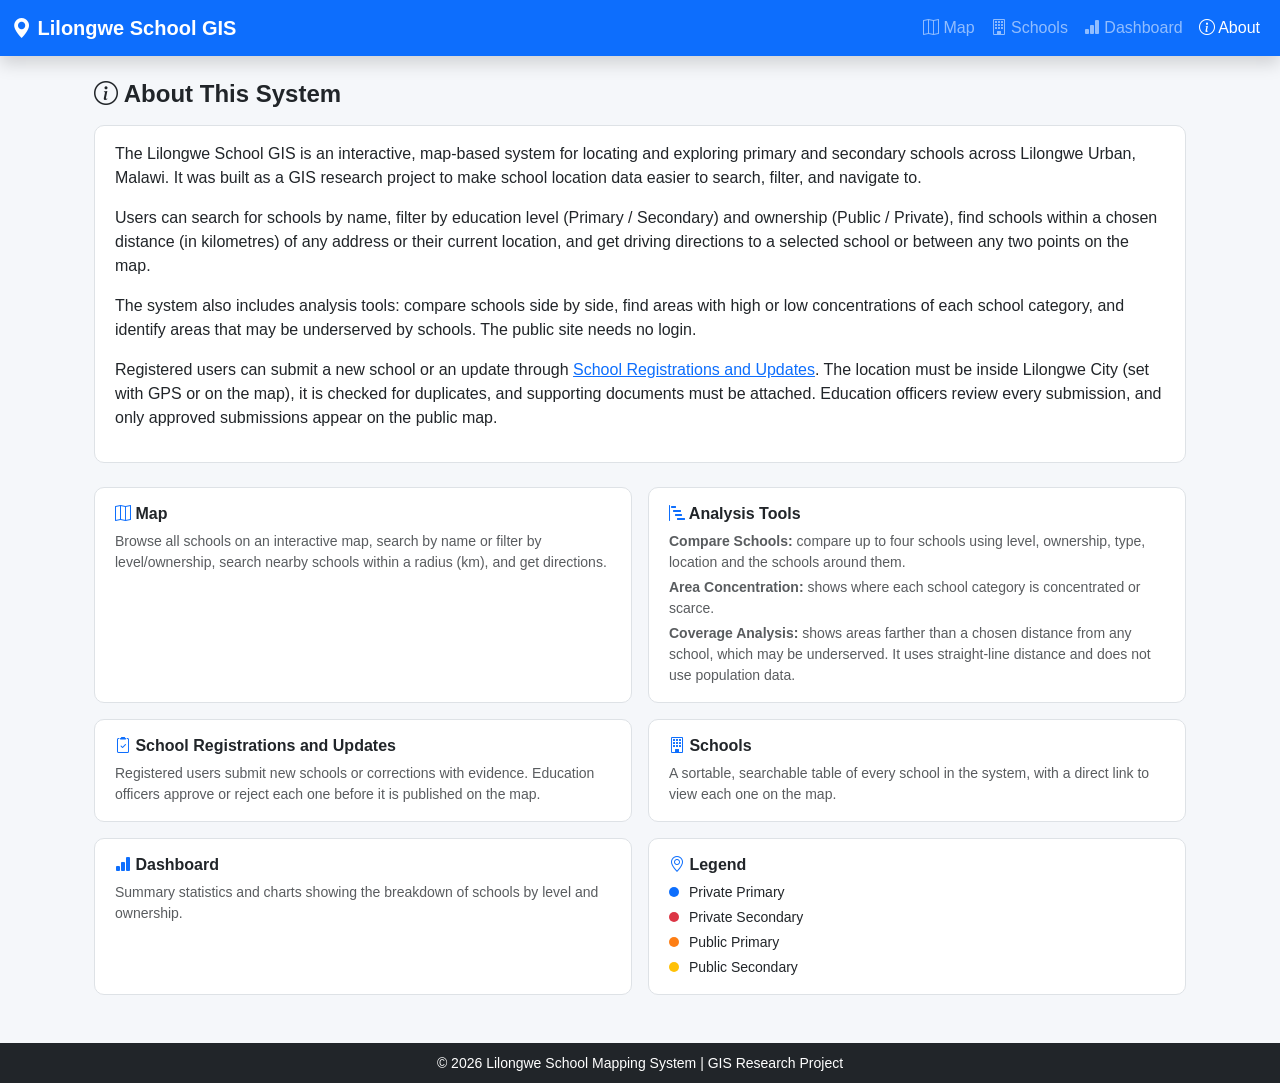
<file: pages/about.html>
<!DOCTYPE html>
<html lang="en">

<head>

    <meta charset="UTF-8">
    <meta name="viewport" content="width=device-width, initial-scale=1.0">

    <title>About | Lilongwe School Mapping System</title>

    <link
        href="https://cdn.jsdelivr.net/npm/bootstrap@5.3.3/dist/css/bootstrap.min.css"
        rel="stylesheet">

    <link
        rel="stylesheet"
        href="https://cdn.jsdelivr.net/npm/bootstrap-icons@1.11.3/font/bootstrap-icons.min.css">

    <link rel="stylesheet" href="../css/style.css">

</head>

<body>

    <!-- ============================= -->
    <!-- NAVIGATION BAR -->
    <!-- ============================= -->

    <nav class="navbar navbar-expand-lg navbar-dark bg-primary shadow">

        <div class="container-fluid">

            <a class="navbar-brand fw-bold" href="../index.html">
                <i class="bi bi-geo-alt-fill"></i>
                Lilongwe School GIS
            </a>

            <button
                class="navbar-toggler"
                type="button"
                data-bs-toggle="collapse"
                data-bs-target="#mainNavbar">
                <span class="navbar-toggler-icon"></span>
            </button>

            <div class="collapse navbar-collapse" id="mainNavbar">

                <ul class="navbar-nav ms-auto">

                    <li class="nav-item">
                        <a class="nav-link" href="../index.html">
                            <i class="bi bi-map"></i>
                            Map
                        </a>
                    </li>

                    <li class="nav-item">
                        <a class="nav-link" href="schools.html">
                            <i class="bi bi-building"></i>
                            Schools
                        </a>
                    </li>

                    <li class="nav-item">
                        <a class="nav-link" href="dashboard.html">
                            <i class="bi bi-bar-chart-fill"></i>
                            Dashboard
                        </a>
                    </li>

                    <li class="nav-item">
                        <a class="nav-link active" href="about.html">
                            <i class="bi bi-info-circle"></i>
                            About
                        </a>
                    </li>

                </ul>

            </div>

        </div>

    </nav>


    <!-- ============================= -->
    <!-- MAIN CONTENT -->
    <!-- ============================= -->

    <main class="container p-4">

        <h4 class="fw-bold mb-3">
            <i class="bi bi-info-circle"></i>
            About This System
        </h4>

        <div class="about-card mb-4">

            <p>
                The Lilongwe School GIS is an interactive, map-based system
                for locating and exploring primary and secondary schools
                across Lilongwe Urban, Malawi. It was built as a GIS
                research project to make school location data easier to
                search, filter, and navigate to.
            </p>

            <p>
                Users can search for schools by name, filter by education
                level (Primary / Secondary) and ownership (Public /
                Private), find schools within a chosen distance (in
                kilometres) of any address or their current location, and
                get driving directions to a selected school or between any
                two points on the map.
            </p>

            <p>
                The system also includes analysis tools: compare schools
                side by side, find areas with high or low concentrations of
                each school category, and identify areas that may be
                underserved by schools. The public site needs no login.
            </p>

            <p>
                Registered users can submit a new school or an update
                through <a href="../registrations.html">School Registrations
                and Updates</a>. The location must be inside Lilongwe City
                (set with GPS or on the map), it is checked for duplicates,
                and supporting documents must be attached. Education
                officers review every submission, and only approved
                submissions appear on the public map.
            </p>

        </div>

        <div class="row g-3 mb-4">

            <div class="col-md-6">
                <div class="about-card h-100">
                    <h6 class="fw-bold">
                        <i class="bi bi-map text-primary"></i>
                        Map
                    </h6>
                    <p class="small text-muted mb-0">
                        Browse all schools on an interactive map, search by
                        name or filter by level/ownership, search nearby
                        schools within a radius (km), and get directions.
                    </p>
                </div>
            </div>

            <div class="col-md-6">
                <div class="about-card h-100">
                    <h6 class="fw-bold">
                        <i class="bi bi-bar-chart-steps text-primary"></i>
                        Analysis Tools
                    </h6>
                    <p class="small text-muted mb-1">
                        <b>Compare Schools:</b> compare up to four schools
                        using level, ownership, type, location and the
                        schools around them.
                    </p>
                    <p class="small text-muted mb-1">
                        <b>Area Concentration:</b> shows where each school
                        category is concentrated or scarce.
                    </p>
                    <p class="small text-muted mb-0">
                        <b>Coverage Analysis:</b> shows areas farther than a
                        chosen distance from any school, which may be
                        underserved. It uses straight-line distance and does
                        not use population data.
                    </p>
                </div>
            </div>

            <div class="col-md-6">
                <div class="about-card h-100">
                    <h6 class="fw-bold">
                        <i class="bi bi-clipboard2-check text-primary"></i>
                        School Registrations and Updates
                    </h6>
                    <p class="small text-muted mb-0">
                        Registered users submit new schools or corrections
                        with evidence. Education officers approve or reject
                        each one before it is published on the map.
                    </p>
                </div>
            </div>

            <div class="col-md-6">
                <div class="about-card h-100">
                    <h6 class="fw-bold">
                        <i class="bi bi-building text-primary"></i>
                        Schools
                    </h6>
                    <p class="small text-muted mb-0">
                        A sortable, searchable table of every school in the
                        system, with a direct link to view each one on the
                        map.
                    </p>
                </div>
            </div>

            <div class="col-md-6">
                <div class="about-card h-100">
                    <h6 class="fw-bold">
                        <i class="bi bi-bar-chart-fill text-primary"></i>
                        Dashboard
                    </h6>
                    <p class="small text-muted mb-0">
                        Summary statistics and charts showing the breakdown
                        of schools by level and ownership.
                    </p>
                </div>
            </div>

            <div class="col-md-6">
                <div class="about-card h-100">
                    <h6 class="fw-bold">
                        <i class="bi bi-geo-alt text-primary"></i>
                        Legend
                    </h6>
                    <p class="small mb-1">
                        <span class="legend-dot" style="background:#0d6efd"></span>
                        Private Primary
                    </p>
                    <p class="small mb-1">
                        <span class="legend-dot" style="background:#dc3545"></span>
                        Private Secondary
                    </p>
                    <p class="small mb-1">
                        <span class="legend-dot" style="background:#fd7e14"></span>
                        Public Primary
                    </p>
                    <p class="small mb-0">
                        <span class="legend-dot" style="background:#ffc107"></span>
                        Public Secondary
                    </p>
                </div>
            </div>

        </div>

    </main>


    <!-- ============================= -->
    <!-- FOOTER -->
    <!-- ============================= -->

    <footer class="bg-dark text-white text-center py-2">
        <small>
            © 2026 Lilongwe School Mapping System |
            GIS Research Project
        </small>
    </footer>


    <script
        src="https://cdn.jsdelivr.net/npm/bootstrap@5.3.3/dist/js/bootstrap.bundle.min.js">
    </script>

</body>

</html>
</file>
<file: css/style.css>
/* =========================================
   GENERAL SYSTEM SETTINGS
========================================= */

body {
    margin: 0;
    font-family: Arial, Helvetica, sans-serif;
    background-color: #f5f7fa;
}


/* =========================================
   NAVIGATION BAR
========================================= */

.navbar-brand {
    font-size: 1.25rem;
}


/* =========================================
   SIDEBAR
========================================= */

.sidebar {
    background-color: #ffffff;
    min-height: calc(100vh - 112px);
    border-right: 1px solid #dee2e6;
    overflow-y: auto;
}


/* =========================================
   MAP
========================================= */

#map {
    width: 100%;
    height: calc(100vh - 112px);
    background-color: #e9ecef;
    position: relative;
}


/* =========================================
   TEMPORARY MAP PLACEHOLDER
========================================= */

.map-placeholder {
    position: absolute;

    top: 50%;
    left: 50%;

    transform: translate(-50%, -50%);

    text-align: center;

    color: #6c757d;
}

.map-placeholder i {
    font-size: 4rem;
}

.map-placeholder h4 {
    margin-top: 10px;
}


/* =========================================
   STATISTICS CARDS
========================================= */

.stat-card {
    background-color: #f8f9fa;

    border: 1px solid #dee2e6;

    border-radius: 10px;

    padding: 12px;

    margin-bottom: 10px;
}

.stat-card h4,
.stat-card h3 {
    margin: 0;

    font-weight: bold;

    color: #0d6efd;
}


/* =========================================
   BUTTONS
========================================= */

button {
    border-radius: 8px !important;
}


/* =========================================
   NEARBY SCHOOLS RESULTS LIST
========================================= */

.nearby-results-list {
    max-height: 260px;
    overflow-y: auto;
}

.nearby-school-item {
    padding: 8px 10px;
    border: 1px solid #dee2e6;
    border-radius: 8px;
    margin-bottom: 6px;
    cursor: pointer;
    transition: background-color 0.15s ease, border-color 0.15s ease;
}

.nearby-school-item:hover {
    background-color: #f1f5ff;
}

.nearby-school-item.active {
    background-color: #e7f0ff;
    border-color: #0d6efd;
}


/* =========================================
   DIRECTIONS PANEL
========================================= */

.directions-panel {
    position: absolute;
    top: 12px;
    left: 56px;
    z-index: 1000;
    width: 330px;
    max-width: calc(100% - 140px);
    max-height: calc(100% - 40px);
    overflow-y: auto;
    border: 1px solid #dee2e6;
    border-radius: 10px;
    padding: 10px;
    background-color: #ffffff;
    box-shadow: 0 4px 14px rgba(0, 0, 0, 0.3);
}

.map-section {
    position: relative;
}

.route-option {
    padding: 8px;
    border: 1px solid #dee2e6;
    border-radius: 8px;
    margin-bottom: 6px;
    cursor: pointer;
    background-color: #ffffff;
    transition: background-color 0.15s ease, border-color 0.15s ease;
}

.route-option:hover {
    background-color: #f1f5ff;
}

.route-option.active {
    border-color: #0d6efd;
    background-color: #eaf2ff;
}

.route-steps {
    padding-left: 18px;
    margin-bottom: 0;
}


/* =========================================
   SCHOOLS TABLE PAGE
========================================= */

.schools-table {
    border-radius: 10px;
    overflow: hidden;
    box-shadow: 0 1px 3px rgba(0, 0, 0, 0.08);
}

.schools-table th.sortable {
    cursor: pointer;
    user-select: none;
    white-space: nowrap;
}

.schools-table th.sortable:hover {
    background-color: #f1f5ff;
}


/* =========================================
   DASHBOARD PAGE
========================================= */

.chart-card {
    background-color: #ffffff;
    border: 1px solid #dee2e6;
    border-radius: 10px;
    padding: 16px;
    height: 100%;
}


/* =========================================
   ABOUT PAGE
========================================= */

.about-card {
    background-color: #ffffff;
    border: 1px solid #dee2e6;
    border-radius: 10px;
    padding: 16px 20px;
}

.legend-dot {
    display: inline-block;
    width: 10px;
    height: 10px;
    border-radius: 50%;
    margin-right: 6px;
}


/* =========================================
   MOBILE RESPONSIVENESS
========================================= */

@media (max-width: 991px) {

    .sidebar {
        min-height: auto;
        border-right: none;
        border-bottom: 1px solid #dee2e6;
    }

    #map {
        height: 70vh;
    }

}


/* =========================================
   ROUTE PLANNER / MAP CLICK
========================================= */

#map.picking,
#map.picking .leaflet-grab,
#map.picking .leaflet-interactive {
    cursor: crosshair !important;
}

.pick-active {
    color: #fff !important;
}

#pickStartBtn.pick-active { background-color: #198754; }
#pickDestBtn.pick-active  { background-color: #dc3545; }

.ab-pin {
    width: 28px;
    height: 28px;
    border-radius: 50% 50% 50% 0;
    transform: rotate(-45deg);
    border: 2px solid #fff;
    box-shadow: 0 2px 5px rgba(0, 0, 0, 0.4);
    display: flex;
    align-items: center;
    justify-content: center;
}

.ab-pin span {
    transform: rotate(45deg);
    color: #fff;
    font-weight: bold;
    font-size: 13px;
}

.route-steps li {
    margin-bottom: 4px;
}

#pickStartBtn,
#pickDestBtn {
    min-width: 105px;
}


/* =========================================
   NEARBY / NEAREST RESULTS POP-UP ON MAP
========================================= */

.nearby-panel {
    position: absolute;
    top: 56px;
    right: 12px;
    z-index: 1000;
    width: 300px;
    max-width: calc(100% - 24px);
    border: 1px solid #dee2e6;
    border-radius: 10px;
    padding: 10px;
    background-color: #ffffff;
    box-shadow: 0 4px 14px rgba(0, 0, 0, 0.3);
}

.nearby-panel .nearby-results-list {
    max-height: 320px;
}

/* =========================================
   ANALYSIS POP-UP (compare / area / coverage)
========================================= */

.analysis-panel {
    position: absolute;
    top: 56px;
    right: 12px;
    z-index: 1000;
    width: 400px;
    max-width: calc(100% - 24px);
    max-height: calc(100% - 72px);
    overflow-y: auto;
    border: 1px solid #dee2e6;
    border-radius: 10px;
    padding: 12px;
    background-color: #ffffff;
    box-shadow: 0 4px 14px rgba(0, 0, 0, 0.3);
}

.analysis-panel.wide {
    width: 640px;
}

.analysis-panel table {
    font-size: 0.8rem;
}

.analysis-panel .diff-row th {
    color: #0d6efd;
}

.legend-swatch {
    display: inline-block;
    width: 14px;
    height: 14px;
    border-radius: 3px;
    margin-right: 6px;
    vertical-align: -2px;
    border: 1px solid rgba(0, 0, 0, 0.25);
}

.analysis-list-item {
    cursor: pointer;
    border-bottom: 1px solid #eee;
    padding: 4px 2px;
}

.analysis-list-item:hover {
    background: #f1f5ff;
}

@media (max-width: 767px) {

    .analysis-panel,
    .analysis-panel.wide {
        top: auto;
        bottom: 12px;
        left: 12px;
        right: 12px;
        width: auto;
        max-height: 60%;
    }

    .nearby-panel {
        top: auto;
        bottom: 12px;
        left: 12px;
        right: 12px;
        width: auto;
        max-width: none;
    }

    .nearby-panel .nearby-results-list {
        max-height: 180px;
    }

    .directions-panel {
        max-height: 45%;
    }

}


/* =========================================
   KEEP THE MAP IN VIEW WHILE THE SIDEBAR SCROLLS (desktop)
========================================= */

@media (min-width: 992px) {

    .map-section {
        position: sticky;
        top: 10px;
        align-self: flex-start;
    }

    #map {
        height: calc(100vh - 70px);
    }

}


/* numbered ring on compared schools */
.leaflet-tooltip.compare-num {
    background: transparent;
    border: none;
    box-shadow: none;
    font-weight: 700;
    font-size: 14px;
    color: #111;
}
.leaflet-tooltip.compare-num::before { display: none; }
</file>
